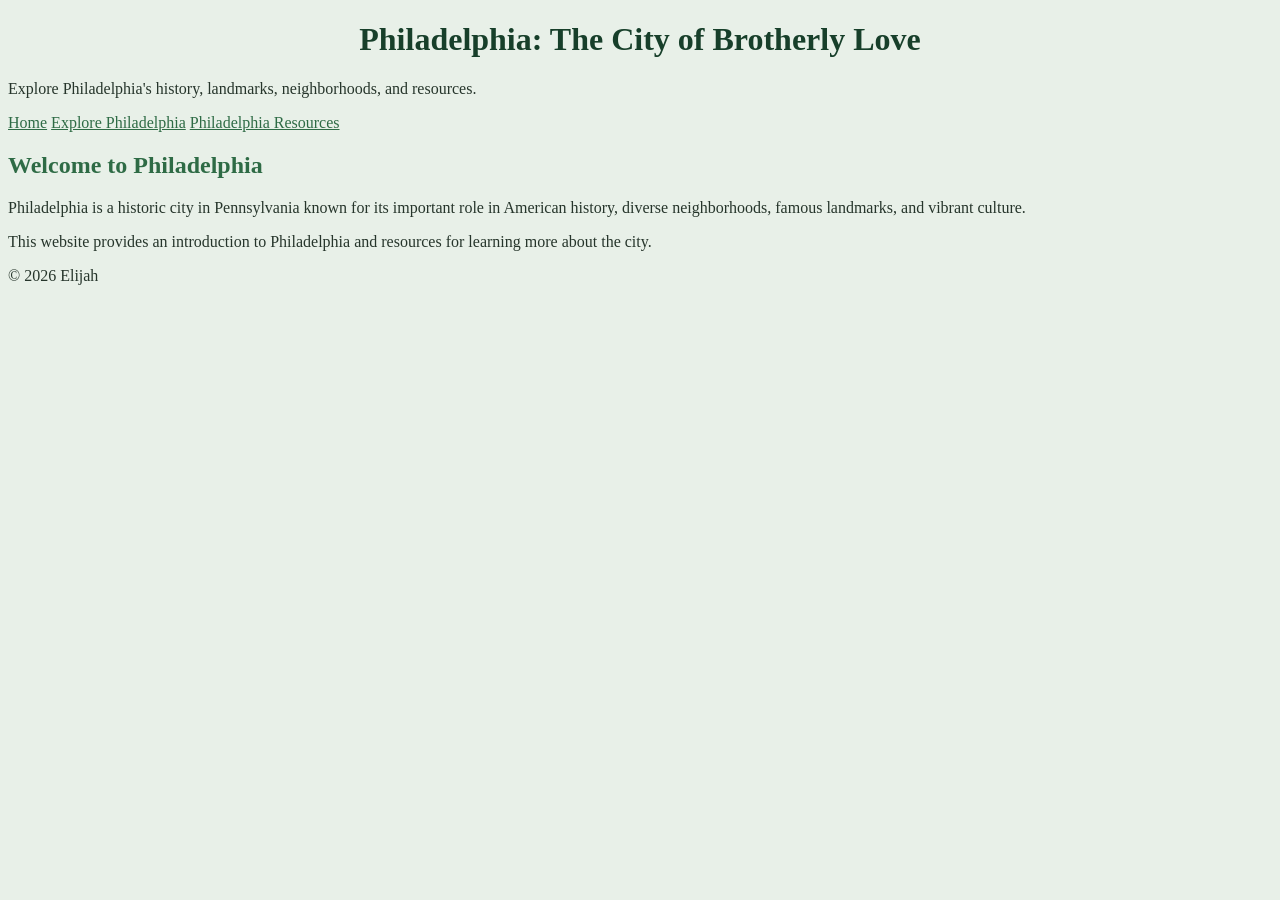
<file: Elijah hill cis 130 resource class project/index.html>
<!DOCTYPE html>
<html lang="en">
<head>
    <meta charset="UTF-8">
    <meta name="viewport" content="width=device-width, initial-scale=1.0">
    <title>Philadelphia</title>
<link rel="stylesheet" href="css/styles.css">
</head>
<body>
<header>
    <h1>Philadelphia: The City of Brotherly Love</h1>
    <p>Explore Philadelphia's history, landmarks, neighborhoods, and resources.</p>
</header>

<nav>
    <a href="index.html">Home</a>
    <a href="topic.html">Explore Philadelphia</a>
    <a href="resources.html">Philadelphia Resources</a>
</nav>

<main>
    <h2>Welcome to Philadelphia</h2>

    <p>
        Philadelphia is a historic city in Pennsylvania known for its
        important role in American history, diverse neighborhoods,
        famous landmarks, and vibrant culture.
    </p>

    <p>
        This website provides an introduction to Philadelphia and
        resources for learning more about the city.
    </p>
</main>

<footer>
    <p>&copy; 2026 Elijah</p>
</footer>
</body>
</html>
</file>
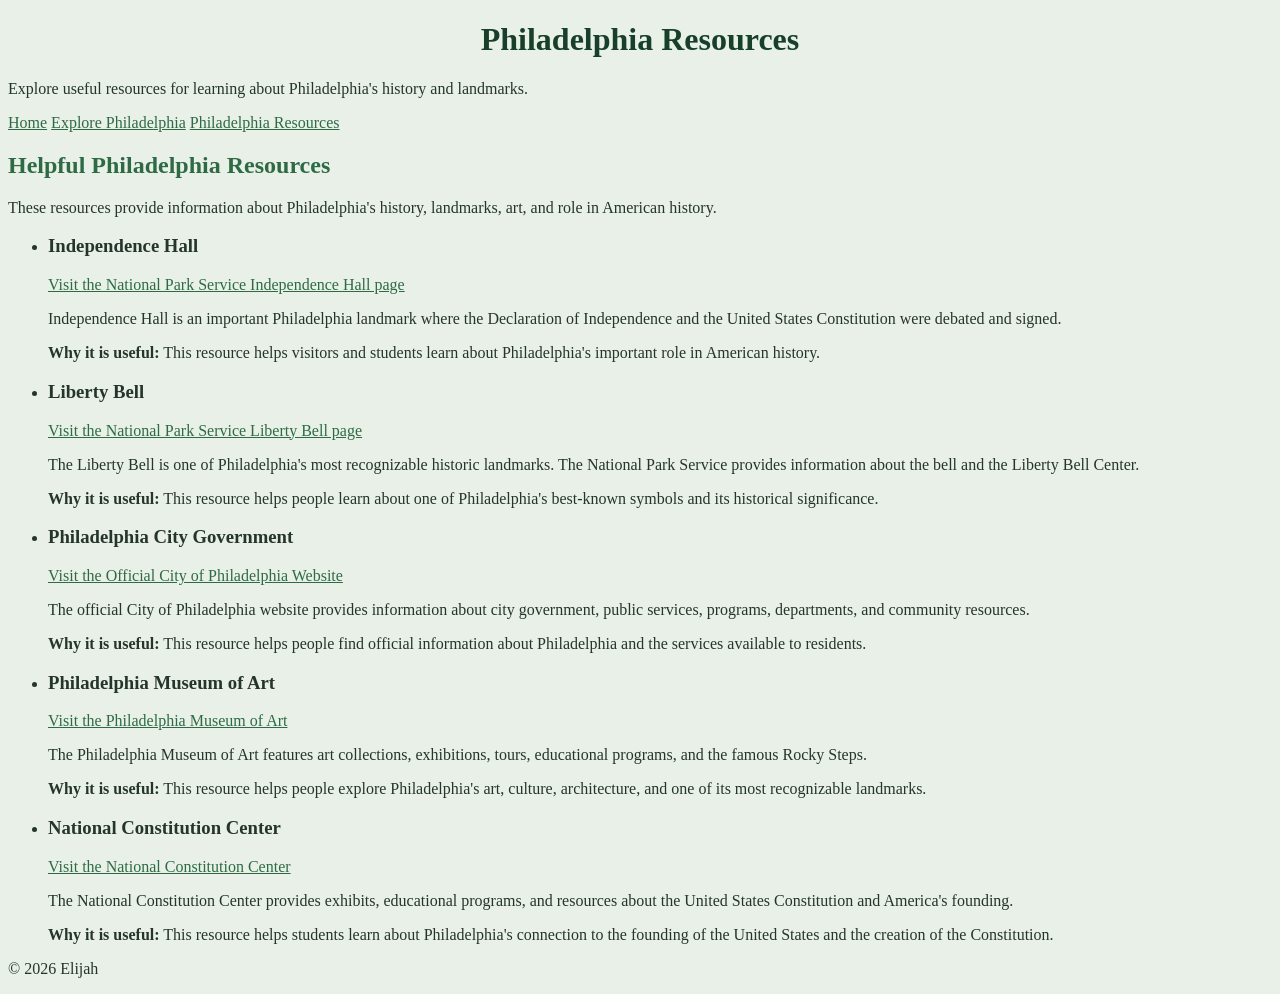
<file: Elijah hill cis 130 resource class project/resources.html>
<!DOCTYPE html>
<html lang="en">
<head>
    <meta charset="UTF-8">
    <meta name="viewport" content="width=device-width, initial-scale=1.0">
    <title>Philadelphia - Resources</title>
<link rel="stylesheet" href="css/styles.css">
</head>

<body>

    <header>
        <h1>Philadelphia Resources</h1>
        <p>Explore useful resources for learning about Philadelphia's history and landmarks.</p>
    </header>

    <nav>
        <a href="index.html">Home</a>
        <a href="topic.html">Explore Philadelphia</a>
        <a href="resources.html">Philadelphia Resources</a>
    </nav>

    <main>
        <h2>Helpful Philadelphia Resources</h2>

        <p>
            These resources provide information about Philadelphia's history,
            landmarks, art, and role in American history.
        </p>

        <ul>

            <li>
                <h3>Independence Hall</h3>

                <p>
                    <a href="https://www.nps.gov/places/000/independence-hall.htm"
                       target="_blank"
                       rel="noopener noreferrer">
                        Visit the National Park Service Independence Hall page
                    </a>
                </p>

                <p>
                    Independence Hall is an important Philadelphia landmark
                    where the Declaration of Independence and the United States
                    Constitution were debated and signed.
                </p>

                <p>
                    <strong>Why it is useful:</strong>
                    This resource helps visitors and students learn about
                    Philadelphia's important role in American history.
                </p>
            </li>

            <li>
                <h3>Liberty Bell</h3>

                <p>
                    <a href="https://www.nps.gov/inde/planyourvisit/libertybellcenter.htm"
                       target="_blank"
                       rel="noopener noreferrer">
                        Visit the National Park Service Liberty Bell page
                    </a>
                </p>

                <p>
                    The Liberty Bell is one of Philadelphia's most recognizable
                    historic landmarks. The National Park Service provides
                    information about the bell and the Liberty Bell Center.
                </p>

                <p>
                    <strong>Why it is useful:</strong>
                    This resource helps people learn about one of Philadelphia's
                    best-known symbols and its historical significance.
                </p>
            </li>

            <li>
                <h3>Philadelphia City Government</h3>

                <p>
                    <a href="https://www.phila.gov/"
                       target="_blank"
                       rel="noopener noreferrer">
                        Visit the Official City of Philadelphia Website
                    </a>
                </p>

                <p>
                    The official City of Philadelphia website provides
                    information about city government, public services,
                    programs, departments, and community resources.
                </p>

                <p>
                    <strong>Why it is useful:</strong>
                    This resource helps people find official information
                    about Philadelphia and the services available to residents.
                </p>
            </li>

            <li>
                <h3>Philadelphia Museum of Art</h3>

                <p>
                    <a href="https://www.philamuseum.org/"
                       target="_blank"
                       rel="noopener noreferrer">
                        Visit the Philadelphia Museum of Art
                    </a>
                </p>

                <p>
                    The Philadelphia Museum of Art features art collections,
                    exhibitions, tours, educational programs, and the famous
                    Rocky Steps.
                </p>

                <p>
                    <strong>Why it is useful:</strong>
                    This resource helps people explore Philadelphia's art,
                    culture, architecture, and one of its most recognizable
                    landmarks.
                </p>
            </li>

            <li>
                <h3>National Constitution Center</h3>

                <p>
                    <a href="https://constitutioncenter.org/"
                       target="_blank"
                       rel="noopener noreferrer">
                        Visit the National Constitution Center
                    </a>
                </p>

                <p>
                    The National Constitution Center provides exhibits,
                    educational programs, and resources about the United States
                    Constitution and America's founding.
                </p>

                <p>
                    <strong>Why it is useful:</strong>
                    This resource helps students learn about Philadelphia's
                    connection to the founding of the United States and the
                    creation of the Constitution.
                </p>
            </li>

        </ul>
    </main>

    <footer>
        <p>&copy; 2026 Elijah</p>
    </footer>
</file>
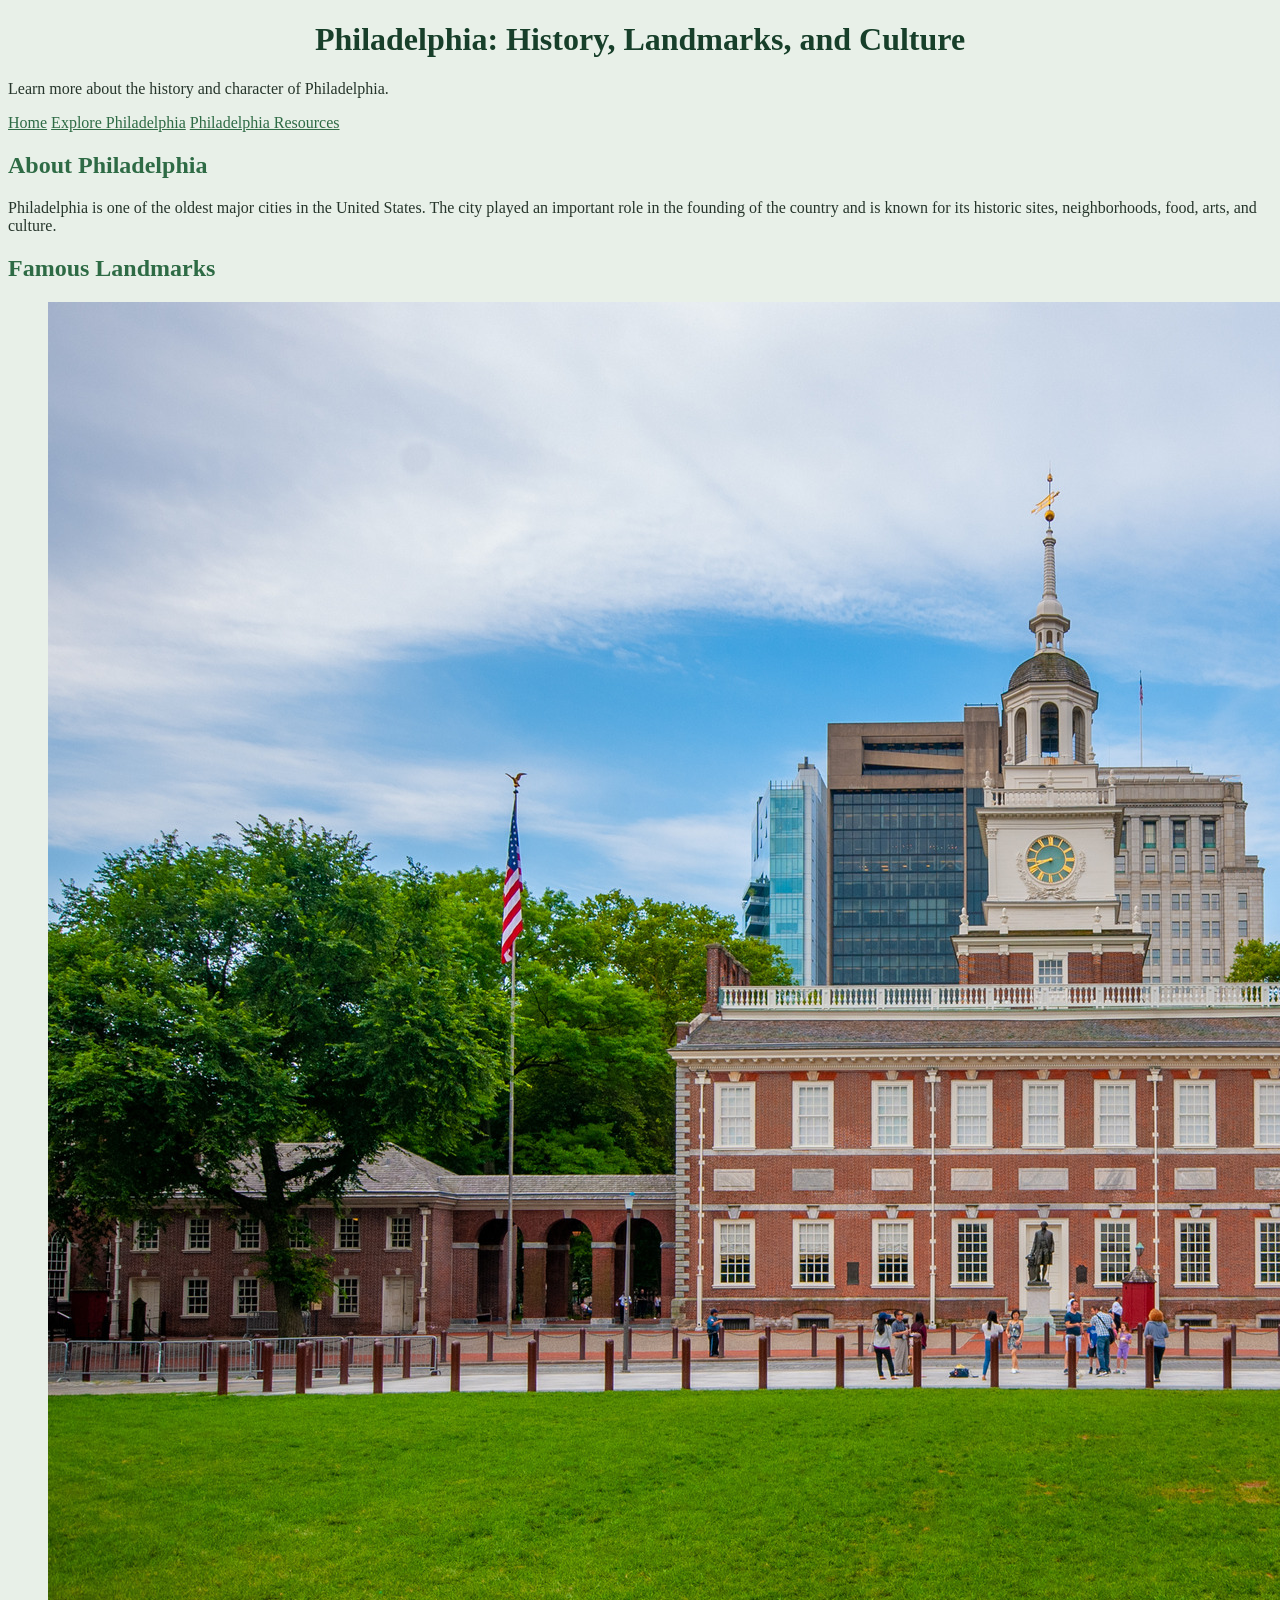
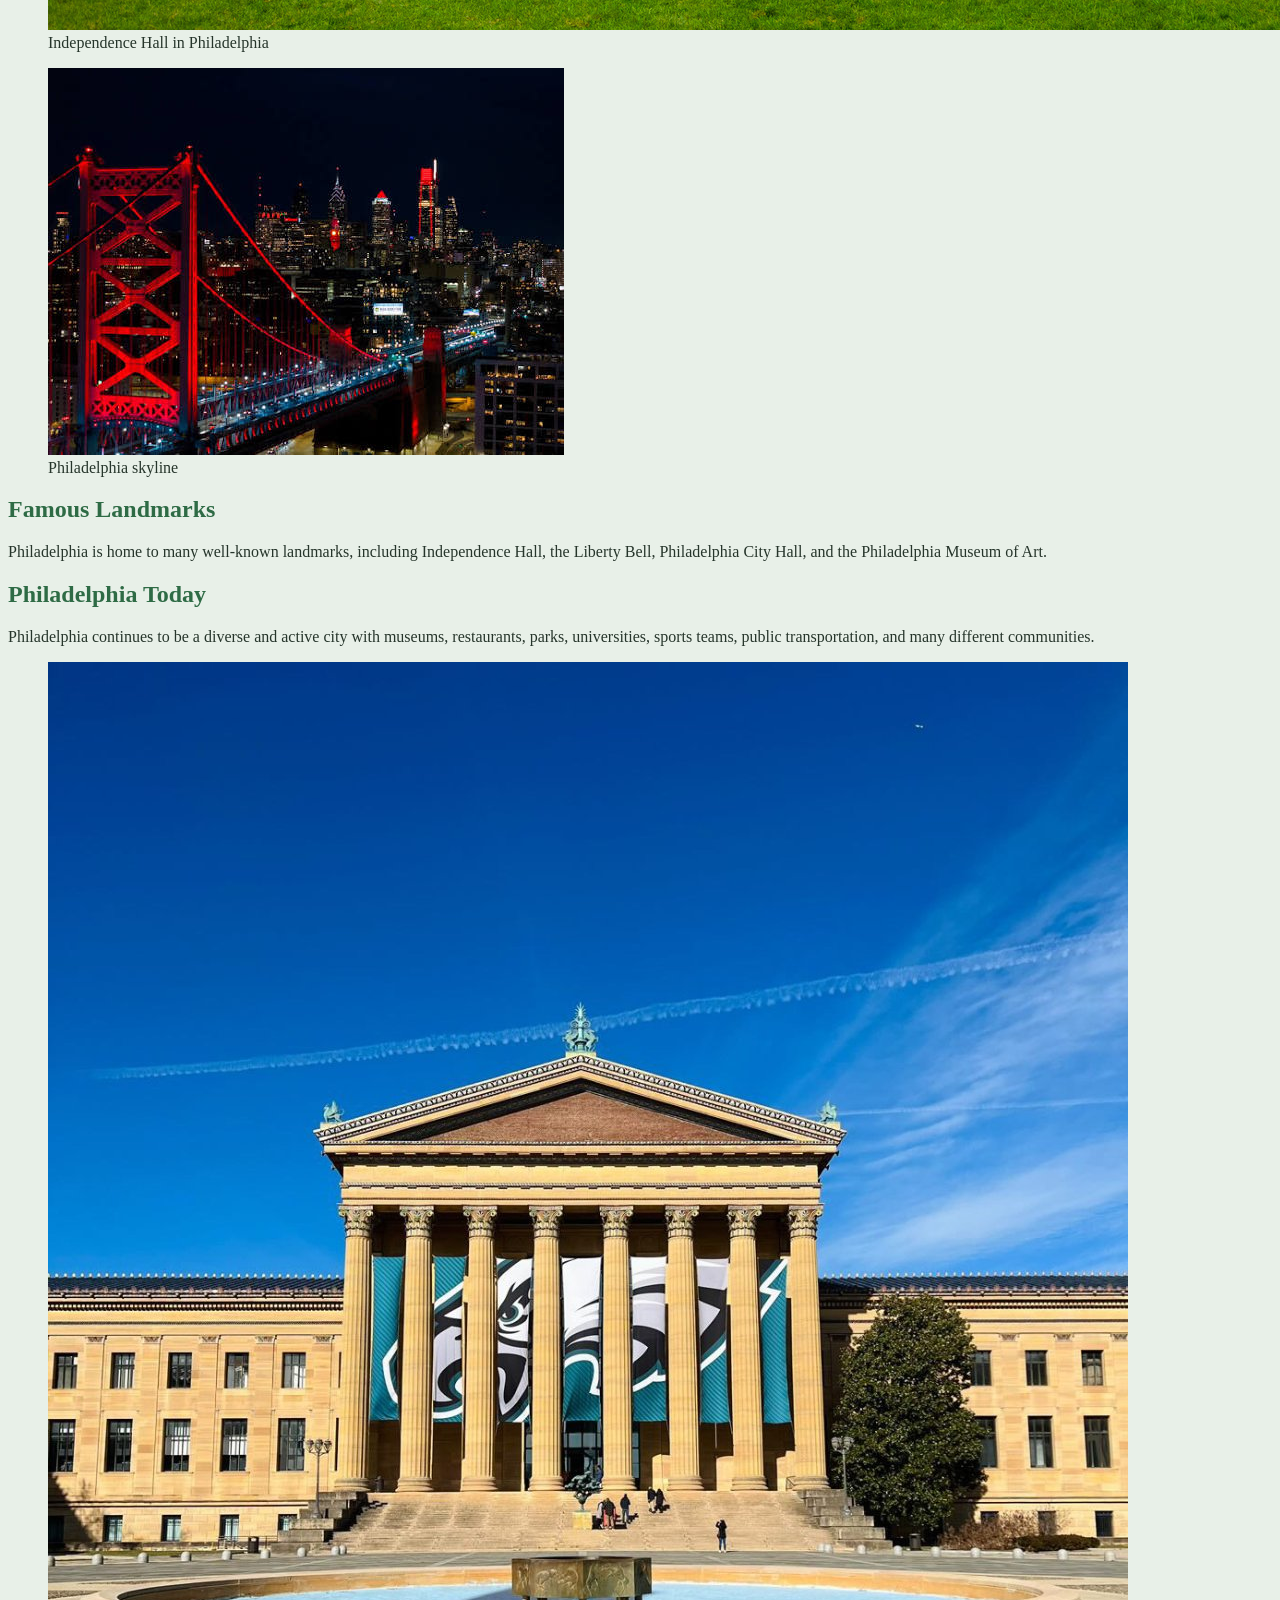
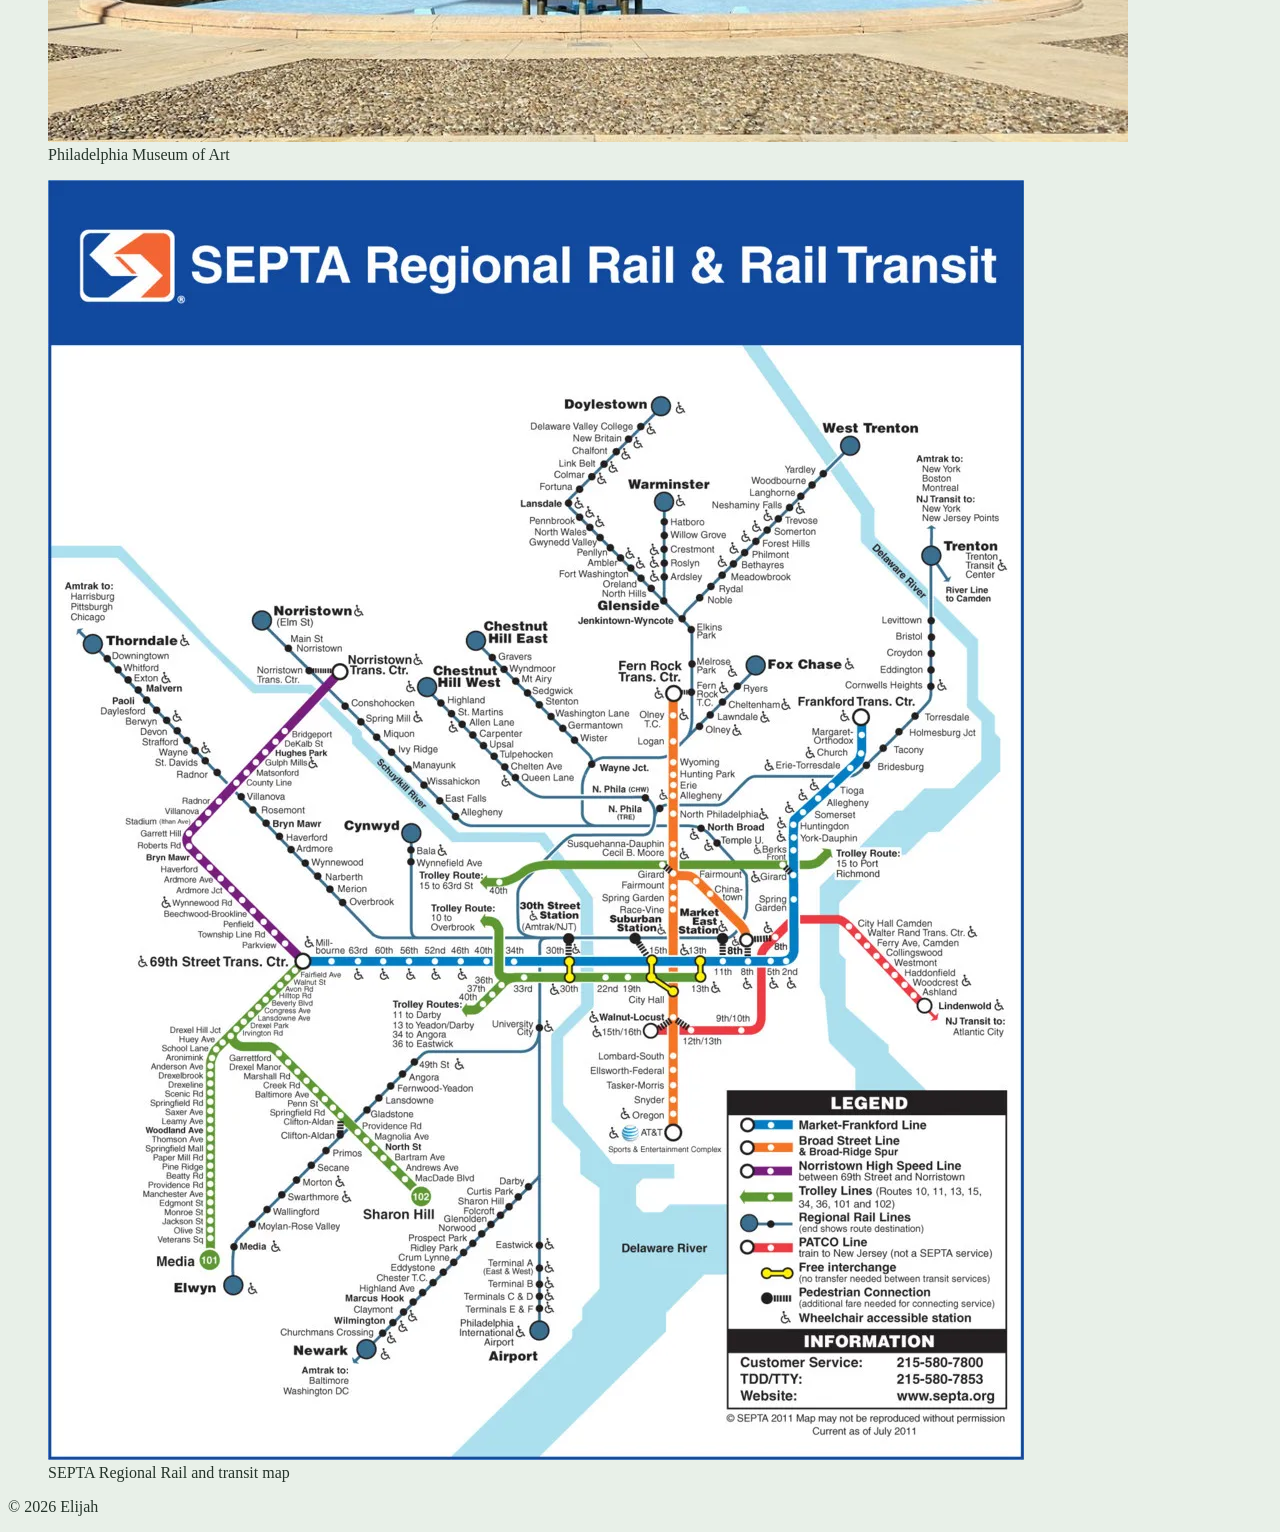
<file: Elijah hill cis 130 resource class project/topic.html>
<!DOCTYPE html>
<html lang="en">
<head>
    <meta charset="UTF-8">
    <meta name="viewport" content="width=device-width, initial-scale=1.0">
    <title>Philadelphia - Topic</title>
<link rel="stylesheet" href="css/styles.css">
</head>

<body>

    <header>
        <h1>Philadelphia: History, Landmarks, and Culture</h1>
        <p>Learn more about the history and character of Philadelphia.</p>
    </header>

    <nav>
        <a href="index.html">Home</a>
        <a href="topic.html">Explore Philadelphia</a>
        <a href="resources.html">Philadelphia Resources</a>
    </nav>

    <main>
        <h2>About Philadelphia</h2>

        <p>
            Philadelphia is one of the oldest major cities in the United States.
            The city played an important role in the founding of the country and
            is known for its historic sites, neighborhoods, food, arts, and culture.
        </p>

        <h2>Famous Landmarks</h2>
</p>
<figure>
    <img src="images/independence-hall.jpg"
         alt="Independence Hall in Philadelphia">
    <figcaption>Independence Hall in Philadelphia</figcaption>
</figure>
<figure>
    <img src="images/philadelphia-skyline.jpg"
         alt="Philadelphia skyline">
    <figcaption>Philadelphia skyline</figcaption>
</figure>

<h2>Famous Landmarks</h2>
        <p>
            Philadelphia is home to many well-known landmarks, including
            Independence Hall, the Liberty Bell, Philadelphia City Hall,
            and the Philadelphia Museum of Art.
        </p>

        <h2>Philadelphia Today</h2>

        <p>
            Philadelphia continues to be a diverse and active city with
            museums, restaurants, parks, universities, sports teams,
            public transportation, and many different communities.
        </p>
<figure>
    <img src="images/philadelphia-museum.jpg"
         alt="Philadelphia Museum of Art in Philadelphia">
    <figcaption>Philadelphia Museum of Art</figcaption>
</figure>
<figure>
    <img src="images/septa-transit-map.webp"
         alt="SEPTA Regional Rail and transit map">
    <figcaption>SEPTA Regional Rail and transit map</figcaption>
</figure>
</main>

    <footer>
        <p>&copy; 2026 Elijah</p>
    </footer>

</body>
</html>
</file>
<file: Elijah hill cis 130 resource class project/css/styles.css>
body {
    color: #26352B;
    background-color: #E8F0E8;
}

h1 {
    color: #173F2A;
    text-align: center;
}

h2 {
    color: #2E6B45;
}

a {
    color: #2E6B45;
    text-decoration: underline;
}

a:hover {
    color: #173F2A;
}

.highlight {
    background-color: #D2E5D5;
    padding: 8px;
    border-left: 4px solid #2E6B45;
}
</file>
